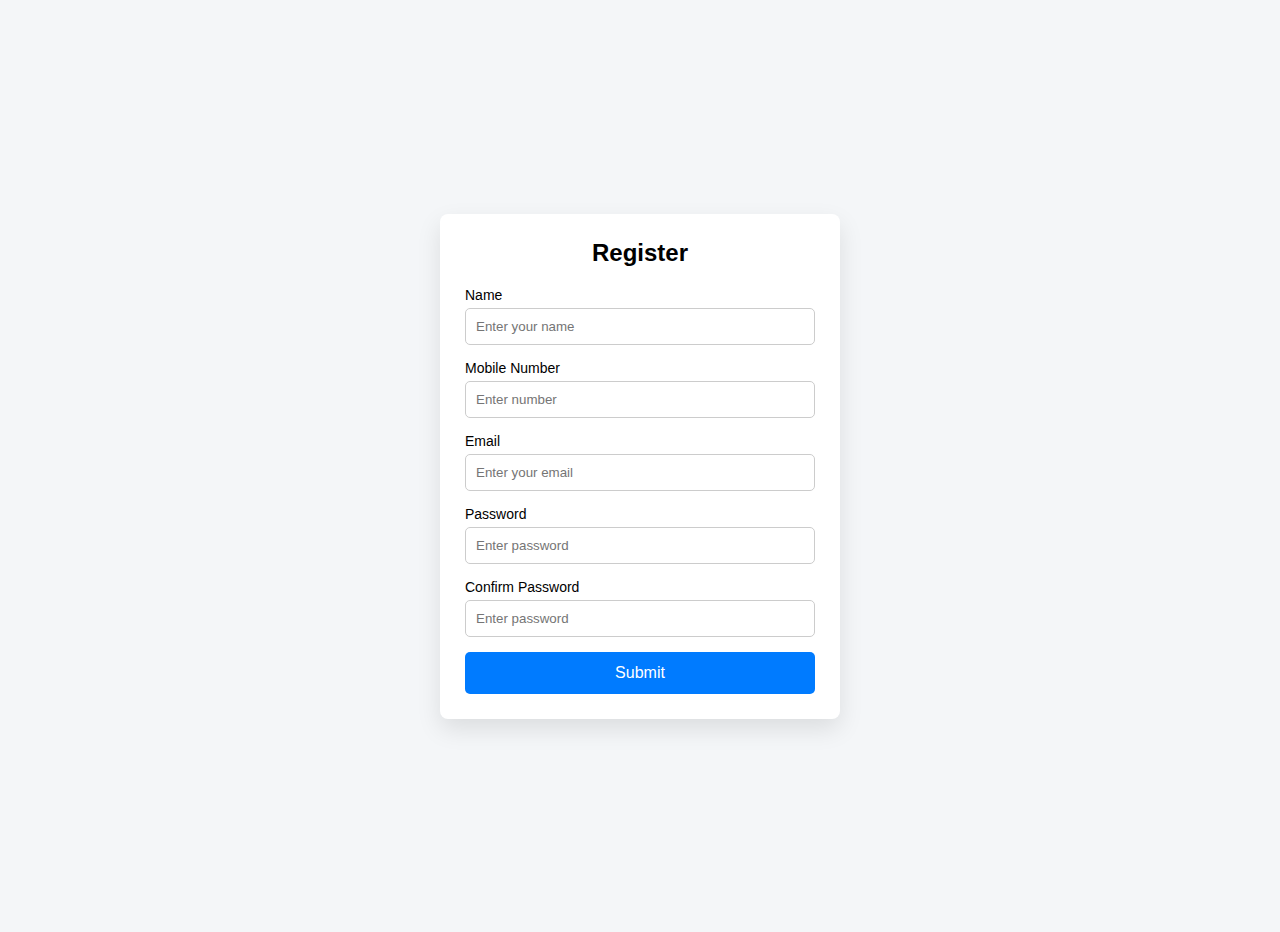
<file: index.html>
<!doctype html>
<html lang="en">
  <head>
    <meta charset="UTF-8" />
    <title>Simple Form</title>
    <link rel="stylesheet" href="./css/form.css">
  </head>
  <body>
    <section>
      <div class="form-wrapper">
        <form action="./action.html">
          <h2>Register</h2>

          <div class="form-group">
            <label>Name</label>
            <input type="text" placeholder="Enter your name" id="name" />
            <p class="error" id="nameError"></p>
          </div>

          <div class="form-group">
            <label>Mobile Number</label>
            <input type="tel" placeholder="Enter number" id="mob" />
            <p class="error" id="mobError"></p>
          </div>

          <div class="form-group">
            <label>Email</label>
            <input type="email" placeholder="Enter your email" id="mail" />
            <p class="error" id="mailError"></p>
          </div>

          <div class="form-group">
            <label>Password</label>
            <input type="password" placeholder="Enter password" id="pass" />
            <p class="error" id="passError"></p>
          </div>

          <div class="form-group">
            <label>Confirm Password</label>
            <input type="password" placeholder="Enter password" id="cpass" />
            <p class="error" id="cpassError"></p>
          </div>

          <button type="submit">Submit</button>
        </form>
      </div>
    </section>

    <!-- Jqury cdn -->
    <script src="https://ajax.googleapis.com/ajax/libs/jquery/3.7.1/jquery.min.js"></script>
    <script src="./js/form.js"></script>
  </body>
</html>
</file>
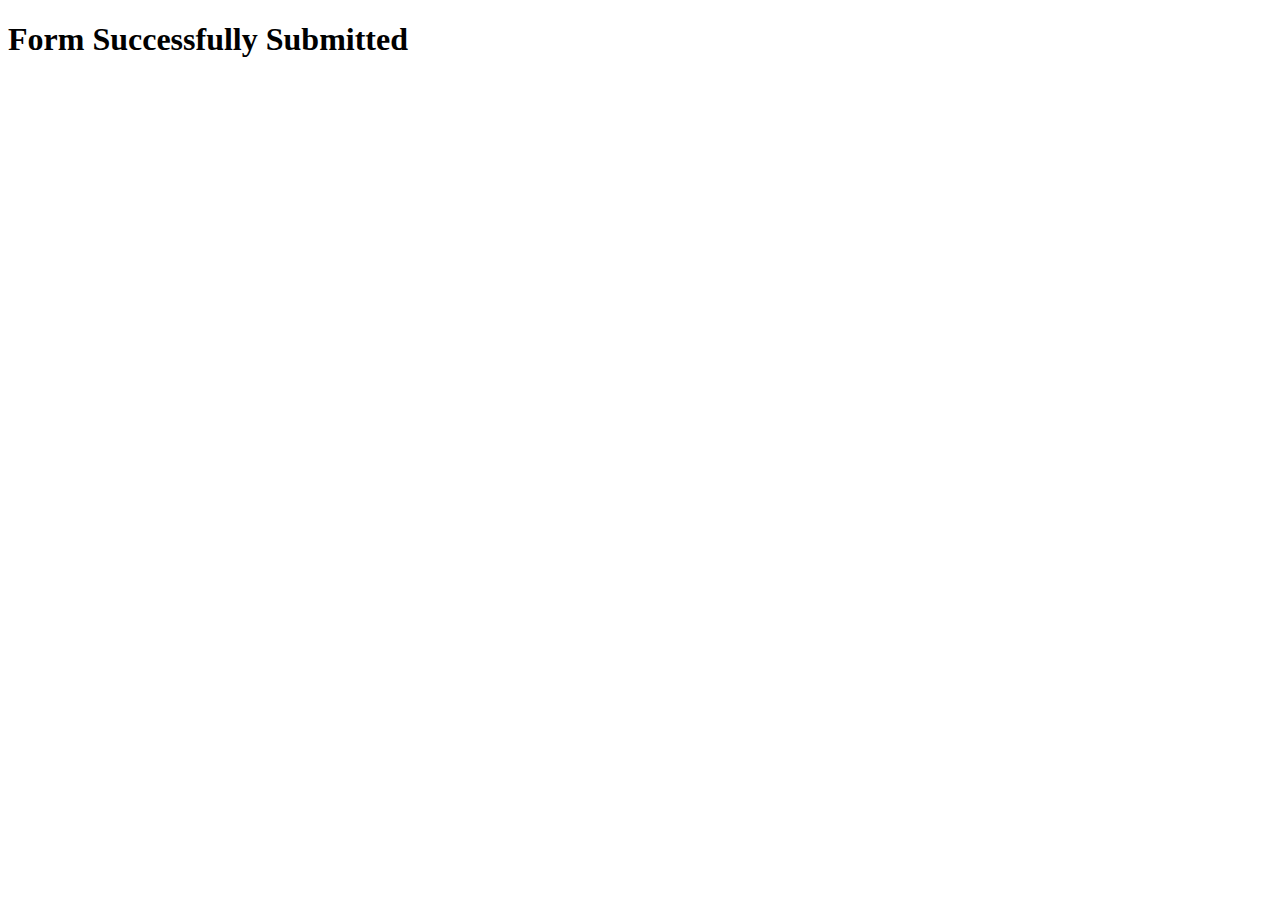
<file: action.html>
<!DOCTYPE html>
<html lang="en">
<head>
    <meta charset="UTF-8">
    <meta name="viewport" content="width=device-width, initial-scale=1.0">
    <title>Document</title>
</head>
<body>
    <h1>Form Successfully Submitted</h1>
</body>
</html>
</file>
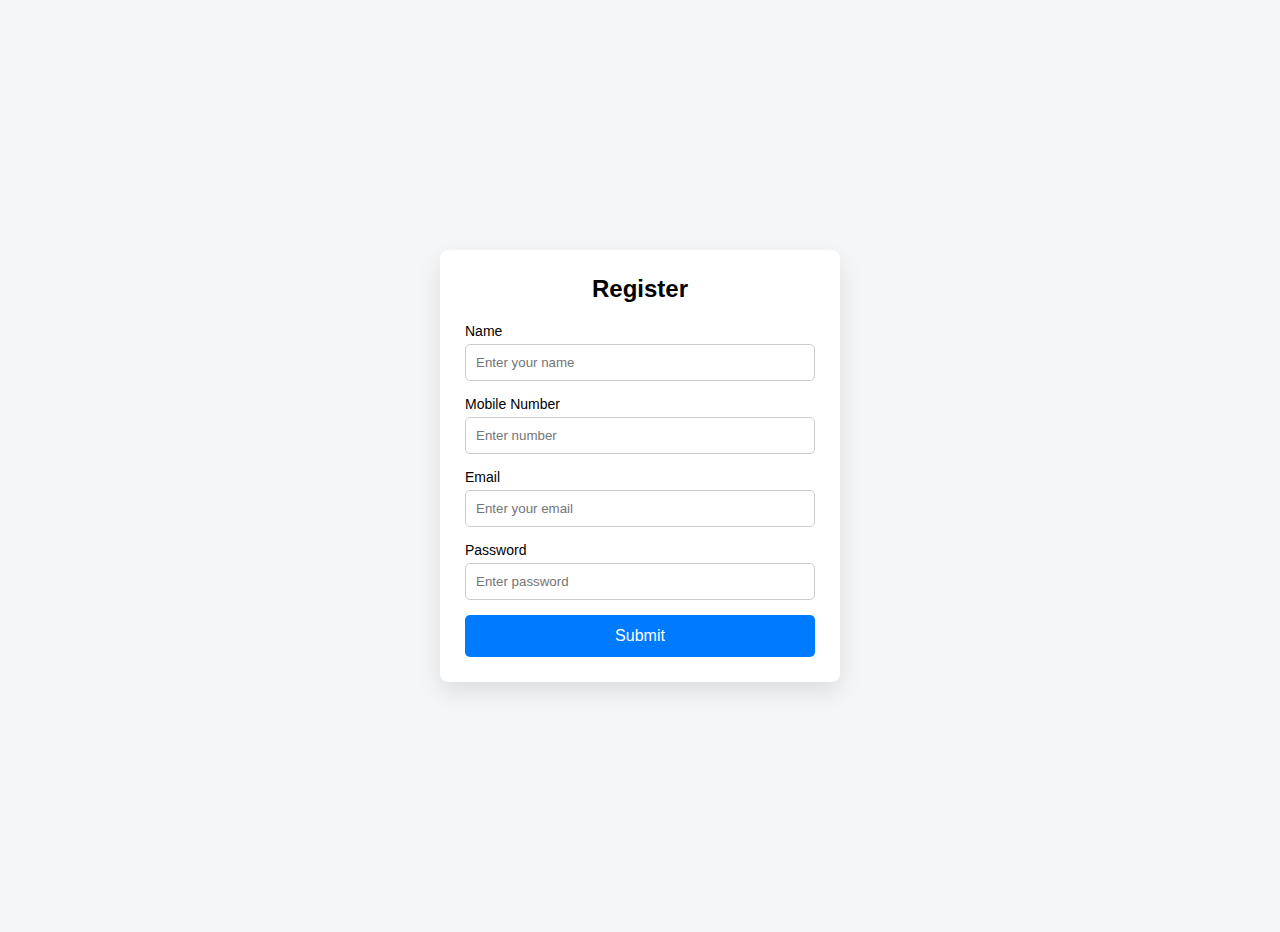
<file: form.html>
<!doctype html>
<html lang="en">
  <head>
    <meta charset="UTF-8" />
    <title>Simple Form</title>
    <link rel="stylesheet" href="./css/form.css">
  </head>
  <body>
    <section>
      <div class="form-wrapper">
        <form>
          <h2>Register</h2>

          <div class="form-group">
            <label>Name</label>
            <input type="text" placeholder="Enter your name" id="name" />
            <p class="error" id="nameError"></p>
          </div>

          <div class="form-group">
            <label>Mobile Number</label>
            <input type="tel" placeholder="Enter number" id="mob" />
            <p class="error" id="mobError"></p>
          </div>

          <div class="form-group">
            <label>Email</label>
            <input type="email" placeholder="Enter your email" id="mail" />
            <p class="error" id="mailError"></p>
          </div>

          <div class="form-group">
            <label>Password</label>
            <input type="password" placeholder="Enter password" id="pass" />
            <p class="error" id="passError"></p>
          </div>

          <button type="submit">Submit</button>
        </form>
      </div>
    </section>

    <!-- Jqury cdn -->
    <script src="https://ajax.googleapis.com/ajax/libs/jquery/3.7.1/jquery.min.js"></script>
    <script src="./js/form.js"></script>
  </body>
</html>
</file>
<file: css/form.css>
* {
  margin: 0;
  padding: 0;
  box-sizing: border-box;
  font-family: Arial, sans-serif;
}

body {
  background: #f4f6f8;
}

section {
  max-width: 1320px;
  width: 100%;
  margin: 0 auto;
  padding: 16px;
}

.form-wrapper {
  height: 100vh;
  display: flex;
  align-items: center;
  justify-content: center;
}

form {
  background: #fff;
  padding: 25px;
  border-radius: 8px;
  box-shadow: 0 10px 25px rgba(0, 0, 0, 0.1);
  max-width: 400px;
  width: 100%;
}

form h2 {
  text-align: center;
  margin-bottom: 20px;
}

.form-group {
  margin-bottom: 15px;
}

label {
  display: block;
  font-size: 14px;
  margin-bottom: 5px;
}

input {
  width: 100%;
  padding: 10px;
  border: 1px solid #ccc;
  border-radius: 5px;
  outline: none;
}

input:focus {
  border-color: #007bff;
}

button {
  width: 100%;
  padding: 12px;
  background: #007bff;
  color: #fff;
  border: none;
  border-radius: 5px;
  cursor: pointer;
  font-size: 16px;
}

button:hover {
  background: #0056b3;
}

.error {
  padding-top: 10px;
  color: red;
  font-weight: 600;
  display: none;
}
</file>
